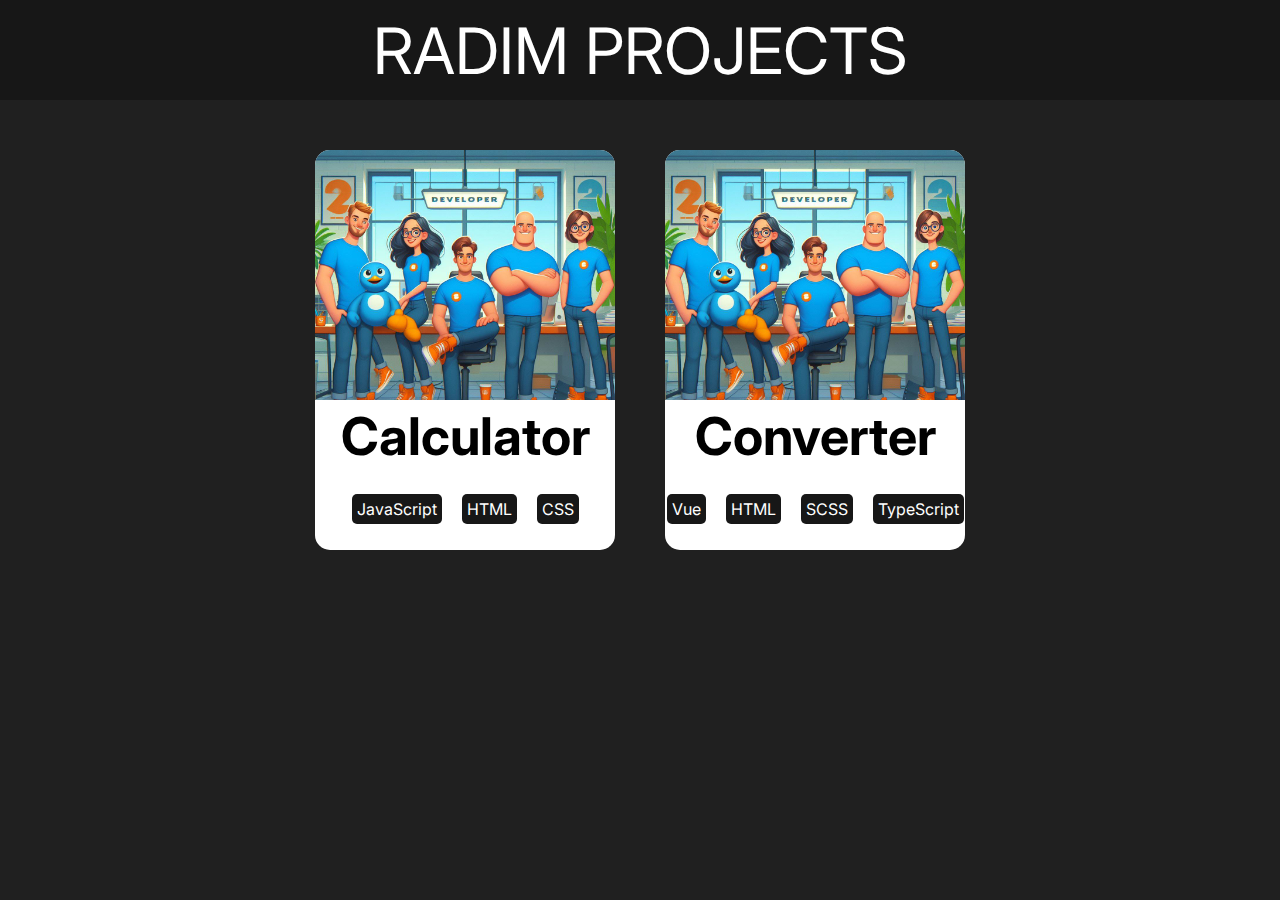
<file: index.html>
<!DOCTYPE html>
<html>
    <head>
        <meta charset="utf-8">
        <meta http-equiv="X-UA-Compatible" content="IE=edge">
        <title></title>
        <meta name="description" content="">
        <meta name="viewport" content="width=device-width, initial-scale=1">
        <link rel="stylesheet" href="style.css">
    </head>
    <body>
        <header class="">
            <p class="">RADIM PROJECTS</p>
        </header>
        <div class="box">
            <div class="box-item">
                <div class="img-1">
                </div>
                <div class="text">
                    <div class="text-title">
                        <p class="">Calculator</p>
                    </div>
                    <div class="languages">
                        <div class="l-box">
                            <p class="">JavaScript</p>
                        </div>
                        <div class="l-box">
                            <p class="">HTML</p>
                        </div>
                        <div class="l-box">
                            <p class="">CSS</p>
                        </div>
                    </div>
                </div>
            </div>
            <div class="box-item">
                <div class="img-1">
                </div>
                <div class="text">
                    <div class="text-title">
                        <p style="font-size: 2"class="">Converter</p>
                    </div>
                    <div class="languages">
                        <div class="l-box">
                            <p class="">Vue</p>
                        </div>
                        <div class="l-box">
                            <p class="">HTML</p>
                        </div>
                        <div class="l-box">
                            <p class="">SCSS</p>
                        </div>
                        <div class="l-box">
                            <p class="">TypeScript</p>
                        </div>
                    </div>
                </div>
            </div>
        </div>
    </body>
</html>
</file>
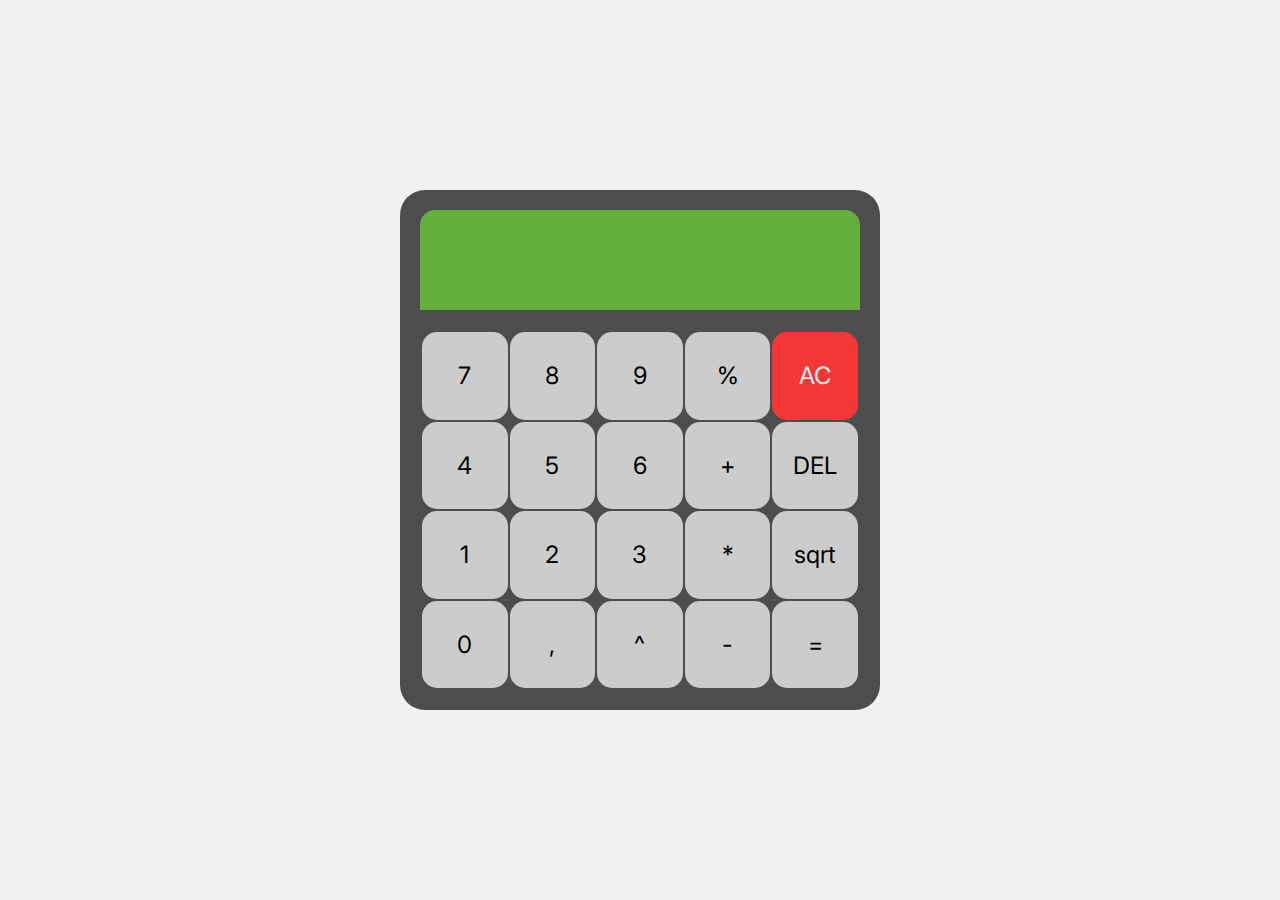
<file: calculator/index.html>
<!DOCTYPE html>
<html>
<head>
    <meta charset="utf-8">
    <meta http-equiv="X-UA-Compatible" content="IE=edge">
    <title></title>
    <meta name="description" content="">
    <meta name="viewport" content="width=device-width, initial-scale=1">
    <link rel="stylesheet" href="style.css">
</head>
<body>
    <div class="center">
        <div class="calculator">
            <div class="display">
                <p class=""></p>
            </div>
            <table class="keys">
                <tr>
                  <td onclick="pressKey(this)" class="key"><p>7</p></td>
                  <td onclick="pressKey(this)" class="key"><p>8</p></td>
                  <td onclick="pressKey(this)" class="key"><p>9</p></td>
                  <td onclick="pressKey(this)" class="key"><p>%</p></td>
                  <td onclick="pressKey(this)" style="color: var(--white); background-color: var(--red);"class="key"><p>AC</p></td>
                </tr>
                <tr>
                  <td onclick="pressKey(this)" class="key"><p>4</p></td>
                  <td onclick="pressKey(this)" class="key"><p>5</p></td>
                  <td onclick="pressKey(this)" class="key"><p>6</p></td>
                  <td onclick="pressKey(this)" class="key"><p>+</p></td>
                  <td onclick="pressKey(this)" class="key"><p>DEL</p></td>
                </tr>
                <tr>
                  <td onclick="pressKey(this)" class="key"><p>1</p></td>
                  <td onclick="pressKey(this)" class="key"><p>2</p></td>
                  <td onclick="pressKey(this)" class="key"><p>3</p></td>
                  <td onclick="pressKey(this)" class="key"><p>*</p></td>
                  <td onclick="pressKey(this)" class="key"><p>sqrt</p></td>
                </tr>
                <tr>
                  <td onclick="pressKey(this)" class="key"><p>0</p></td>
                  <td onclick="pressKey(this)" class="key"><p>,</p></td>
                  <td onclick="pressKey(this)" class="key"><p>^</p></td>
                  <td onclick="pressKey(this)" class="key"><p>-</p></td>
                  <td onclick="pressKey(this)" class="key"><p>=</p></td>
                </tr>
              </table>
            
        </div>
    </div>
    <script src="main.js"></script>
</body>
</html>
</file>
<file: style.css>
@import url('https://fonts.googleapis.com/css2?family=Inter:wght@500;800&display=swap');

:root{
    --font: 'Inter', sans-serif;
    --black: #171717;
    --lightblack: #202020;
    --white: #FFFFFF;
    --white-hover: #FFFFFF60;
}

*{
    margin: 0;
    padding: 0;
}

body{
    position: absolute;
    width: 100%;
    height: 100vh;
    background: var(--lightblack);
}

header{
    position: absolute;
    width: 100%;
    height: 100px;
    background-color: var(--black);
    display: flex;
    justify-content: center;
    align-items: center;
}

header p{
    font-family: var(--font);
    color: var(--white);
    font-size: 64px;;
}

.box{
    margin-top: 125px;
    position: relative;
    width: 100%;
    height: auto !important;
    display: flex;
    justify-content: center;
    align-items: center;
    text-align: center;
}
.box-item{
    position: relative;
    width: 300px;
    height: 400px;
    background-color: var(--white);
    margin: 25px;
    display: flex;
    justify-content:center;
    align-items: center;
    flex-direction:column;
    border-radius: 15px;
    cursor: pointer;
    transition: 0.3s;
}
.box-item:hover{
    filter: drop-shadow(0 0 35px var(--white-hover));
}
.img-1{
    position: relative;
    width: 100%;
    height: 250px;
    background: url('img/test.jpg');
    background-size: cover;
    border-radius: 15px 15px 0 0;
}
.text{
    position: relative;
    width: 100%;
    height: 150px;
    display: flex;
    justify-content: center;
    align-items: center;
    flex-direction: column;
}
.text-title{
    height: auto !important;
    font-family: var(--font);
    font-size:52px;
    height: 100px;
    font-weight: bold;
    margin-top: 5px;
}
.languages{
    position: relative;
    height: 100px;
    width: 100%;
    display: flex;
    justify-content: center;
    align-items: center;
}

.l-box{
    margin: 10px;
    background-color: var(--black);
    color: var(--white);
    padding: 5px;
    border-radius: 5px;
}
.l-box p{
    font-family: var(--font);
}
</file>
<file: calculator/style.css>
@import url('https://fonts.googleapis.com/css2?family=Inter:wght@800&display=swap');

:root{
--green: #62af3e;
--dark-green: #095510;
--red: #f33737;
--dark-grey: #4d4d4d;
--grey: #cccccc;
--white: #f1f1f1;
--font: 'Inter', sans-serif;;
}

p, h1, h2, h3, h4, h5, button, textarea, text{
font-family: var(--font);
}
* {
margin: 0;
padding: 0;
}

.center {
position: absolute;
width: 100%;
height: 100%;
display: flex;
justify-content: center;
align-items: center;
background-color: var(--white);
}

.calculator {
position: relative;
width: 480px;
height: 500px;
background-color: var(--dark-grey);
border-radius: 25px;
display: flex;
justify-content: center;
align-items: center;
flex-direction: column;
padding-bottom: 20px;
}

.display {
position: relative;
width: 440px;
min-height: 100px;
background: var(--green);
border-radius: 15px 15px 0 0;
display: flex;
justify-content: center;
align-items: center;
font-size: 48px;
overflow: auto;
margin-top: 20px;
}

.display p {
color: var(--dark-green);
}

p {
word-wrap: break-word;
max-width: 380px;
}

.keys {
width: 440px;
height: 400px;
margin-top: 20px;
table-layout: fixed;
}

.keys td {
width: 20%;
height: 50px;
justify-content: center;
align-items: center;
text-align: center;
background: var(--grey);
border-radius: 15px;
color: var(--dark);
font-size: 24px;
cursor: pointer !important;
transition: 0.2s;
}

.keys td p {
margin: 0;
}

.keys td:hover {
font-size: 36px;
}

@media only screen and (max-width: 480px) {
  .calculator{
    width: 340px;
    height: auto !important;
  }
  .display{
    max-width: 300px;
  }
  .keys{
    max-width: 300px;
  }
  .keys td{
    height: 20px;
    font-size: 16px;
  }
  .keys td:hover {
    font-size: 16px !important;
    }
}
@media only screen and (max-width: 340px) {
  .calculator{
    width: 300px !important;
    height: auto !important;
  }
  .display{
    max-width: 260px;
  }
  .keys{
    max-width: 260px;
  }
}
</file>
